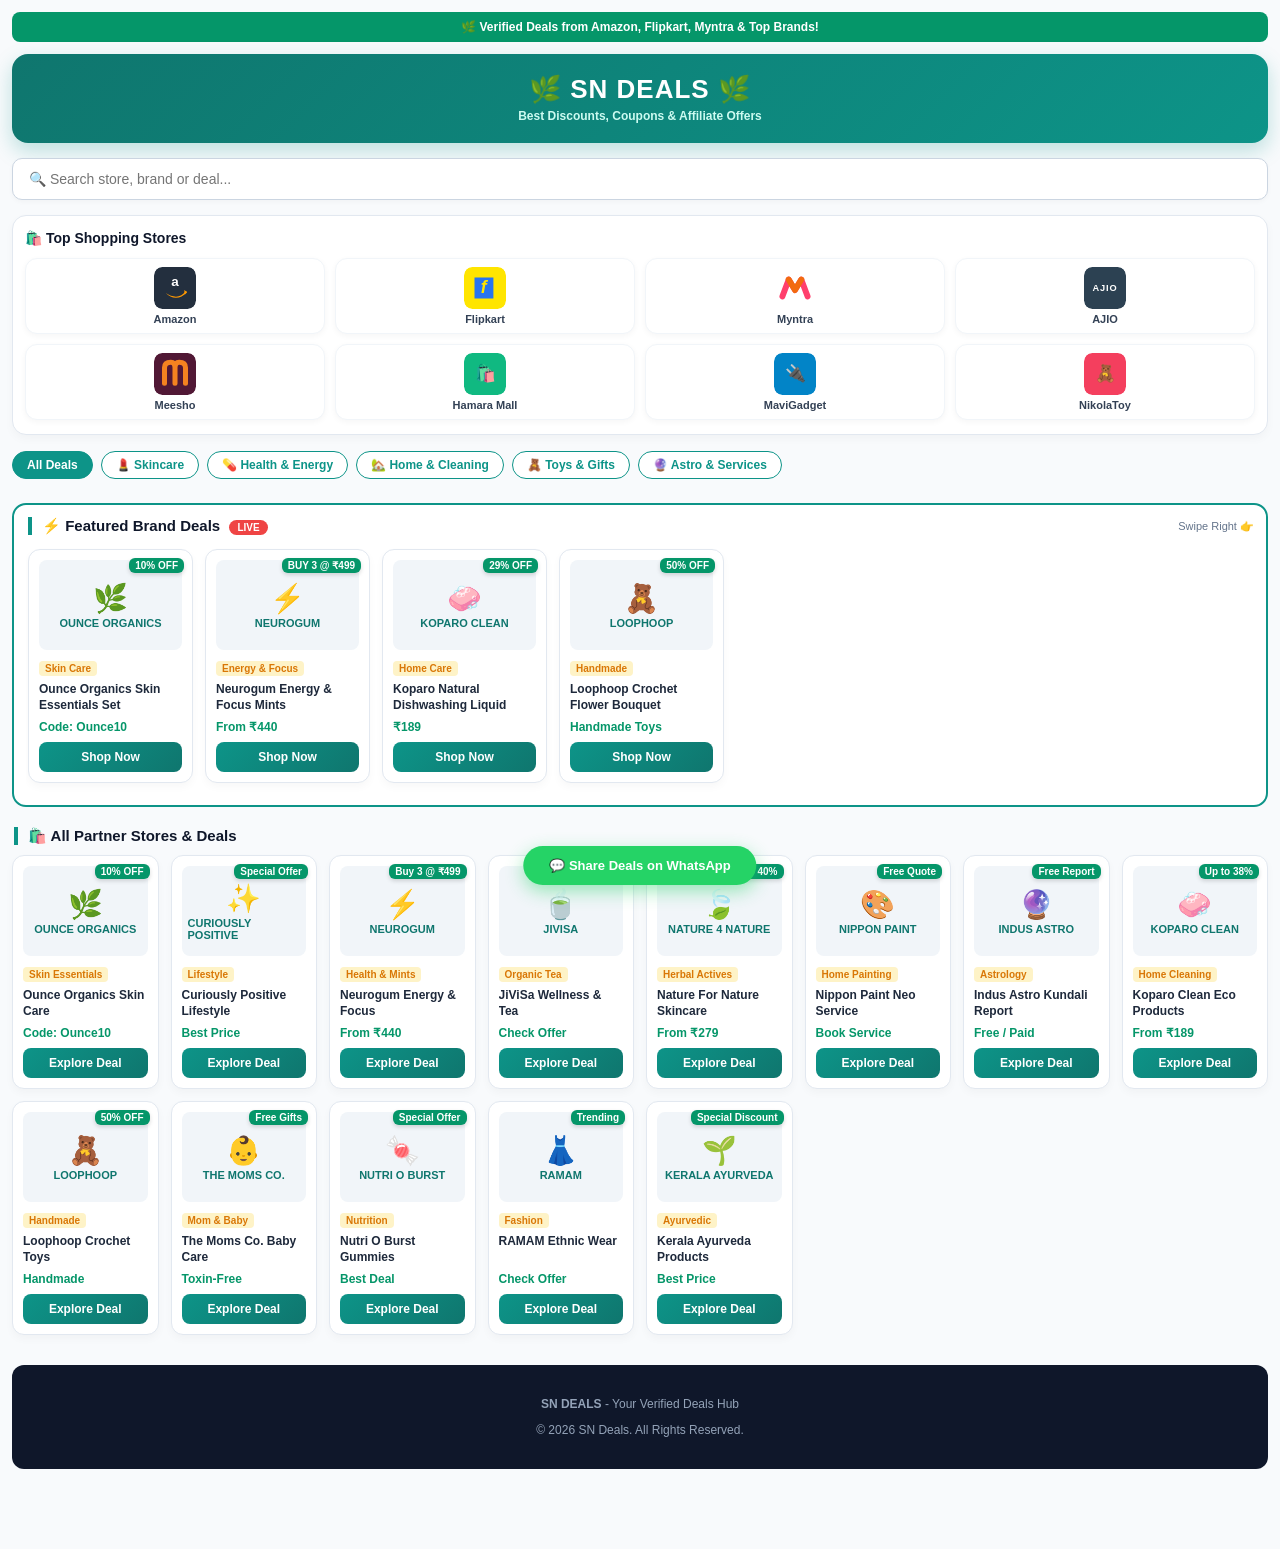
<file: index.html>
<!DOCTYPE html>
<html lang="en" class="notranslate" translate="no">
<head>
    <meta charset="UTF-8">
    <meta name="viewport" content="width=device-width, initial-scale=1.0">
    <meta name="google" content="notranslate">
    <meta name="referrer" content="no-referrer">
    
    <title>SN Deals - Top Deals & Offers</title>
    <meta name="description" content="Find the best deals on Amazon, Flipkart, Myntra, AJIO, Meesho, and organic lifestyle brands at SN Deals.">
    <meta name="robots" content="index, follow">

    <!-- Google Analytics -->
    <script async src="https://www.googletagmanager.com/gtag/js?id=G-CBL69N85XD"></script>
    <script>
      window.dataLayer = window.dataLayer || [];
      function gtag(){dataLayer.push(arguments);}
      gtag('js', new Date());
      gtag('config', 'G-CBL69N85XD');
    </script>

    <style>
        * { box-sizing: border-box; }
        body {
            font-family: -apple-system, BlinkMacSystemFont, 'Segoe UI', Roboto, Arial, sans-serif;
            margin: 0;
            padding: 12px;
            color: #1e293b;
            background-color: #f8fafc;
            overflow-x: hidden;
            padding-bottom: 80px;
        }

        /* TICKER */
        .ticker-wrap {
            background: #059669;
            color: white;
            padding: 8px;
            font-size: 12px;
            font-weight: 700;
            text-align: center;
            border-radius: 8px;
            margin-bottom: 12px;
        }

        /* HEADER */
        .brand-header {
            background: linear-gradient(135deg, #0f766e 0%, #0d9488 100%);
            border-radius: 16px;
            padding: 20px 15px;
            margin-bottom: 15px;
            box-shadow: 0 8px 20px rgba(13, 148, 136, 0.25);
            text-align: center;
        }
        .main-heading {
            color: #ffffff;
            font-size: 26px;
            font-weight: 900;
            letter-spacing: 1px;
            text-transform: uppercase;
            margin: 0 0 4px 0;
        }
        .sub-heading {
            color: #ccfbf1;
            font-size: 12px;
            font-weight: 600;
            margin: 0;
        }

        /* SEARCH BAR */
        .search-box { margin-bottom: 15px; }
        .search-input {
            width: 100%;
            padding: 12px 16px;
            border-radius: 10px;
            border: 1px solid #cbd5e1;
            font-size: 14px;
            outline: none;
            box-shadow: 0 2px 5px rgba(0,0,0,0.03);
        }

        /* TOP STORES GRID */
        .top-stores-section {
            background: #ffffff;
            border-radius: 14px;
            padding: 14px 12px;
            margin-bottom: 16px;
            border: 1px solid #e2e8f0;
            box-shadow: 0 4px 10px rgba(0,0,0,0.03);
        }
        .stores-title {
            font-size: 14px;
            font-weight: 800;
            color: #0f172a;
            margin-bottom: 12px;
        }
        .top-stores-grid {
            display: grid;
            grid-template-columns: repeat(4, 1fr);
            gap: 10px;
        }
        .store-chip {
            display: flex;
            flex-direction: column;
            align-items: center;
            justify-content: center;
            background: #ffffff;
            padding: 8px 4px;
            border-radius: 12px;
            text-decoration: none;
            color: #0f172a;
            border: 1px solid #f1f5f9;
            box-shadow: 0 2px 6px rgba(0,0,0,0.04);
            transition: all 0.2s ease;
        }
        .store-chip:hover {
            transform: translateY(-2px);
            border-color: #0d9488;
            box-shadow: 0 4px 12px rgba(13, 148, 136, 0.15);
        }
        
        /* LOGO SVG & IMAGE STYLING */
        .store-chip img, .store-chip svg {
            width: 42px;
            height: 42px;
            object-fit: contain;
            margin-bottom: 4px;
            border-radius: 8px;
        }
        .store-chip span {
            font-size: 11px;
            font-weight: 700;
            text-align: center;
            color: #334155;
        }

        /* CATEGORIES */
        .category-scroll {
            display: flex;
            gap: 8px;
            overflow-x: auto;
            padding-bottom: 8px;
            margin-bottom: 16px;
        }
        .category-scroll::-webkit-scrollbar { display: none; }
        .cat-btn {
            background: #ffffff;
            border: 1px solid #0d9488;
            color: #0d9488;
            padding: 6px 14px;
            border-radius: 20px;
            font-size: 12px;
            font-weight: 700;
            white-space: nowrap;
            cursor: pointer;
        }
        .cat-btn.active, .cat-btn:hover {
            background: #0d9488;
            color: #ffffff;
        }

        /* SECTIONS */
        .section-header {
            font-size: 15px;
            font-weight: 800;
            color: #0f172a;
            margin: 10px 0 10px 2px;
            display: flex;
            align-items: center;
            justify-content: space-between;
            border-left: 4px solid #0d9488;
            padding-left: 10px;
        }
        .swipe-hint { font-size: 11px; color: #64748b; font-weight: 500; }

        /* FEATURED SLIDER */
        .live-offers-bar {
            background: #ffffff;
            border: 2px solid #0d9488;
            border-radius: 14px;
            padding: 12px;
            margin-bottom: 20px;
        }
        .live-tag {
            background: #ef4444;
            color: #ffffff;
            padding: 2px 8px;
            font-size: 10px;
            font-weight: 800;
            border-radius: 20px;
            margin-left: 5px;
        }

        .slider-container {
            display: flex;
            gap: 12px;
            overflow-x: auto;
            scroll-snap-type: x mandatory;
            padding: 4px 2px 10px 2px;
        }
        .slider-container::-webkit-scrollbar { display: none; }

        /* DEALS GRID */
        .grid-container {
            display: grid;
            grid-template-columns: repeat(auto-fill, minmax(145px, 1fr));
            gap: 12px;
        }

        .card-link {
            text-decoration: none;
            color: inherit;
            display: block;
        }

        .card {
            background: #ffffff;
            border: 1px solid #e2e8f0;
            border-radius: 12px;
            padding: 10px;
            position: relative;
            display: flex;
            flex-direction: column;
            justify-content: space-between;
            box-shadow: 0 4px 8px rgba(0,0,0,0.03);
            height: 100%;
        }

        .slider-container .card {
            min-width: 155px;
            max-width: 165px;
            scroll-snap-align: start;
            flex-shrink: 0;
        }

        .img-box {
            width: 100%;
            height: 90px;
            display: flex;
            flex-direction: column;
            align-items: center;
            justify-content: center;
            background: #f1f5f9;
            border-radius: 8px;
            margin-bottom: 8px;
            padding: 6px;
        }
        .img-icon {
            font-size: 28px;
            margin-bottom: 2px;
        }
        .img-brand-name {
            font-size: 11px;
            font-weight: 800;
            color: #0f766e;
            text-transform: uppercase;
        }

        .badge {
            display: inline-block;
            background: #fef3c7;
            color: #d97706;
            font-size: 10px;
            font-weight: 700;
            padding: 2px 6px;
            border-radius: 4px;
            margin-bottom: 4px;
            width: fit-content;
        }
        .off-tag {
            position: absolute;
            top: 8px; right: 8px;
            background: #059669; color: #fff;
            padding: 2px 6px; border-radius: 6px;
            font-size: 10px; font-weight: 800;
            box-shadow: 0 2px 4px rgba(0,0,0,0.15);
            z-index: 2;
        }
        .title {
            font-size: 12px; font-weight: 700; color: #1e293b;
            line-height: 1.3; margin: 2px 0 6px;
            display: -webkit-box; -webkit-line-clamp: 2; -webkit-box-orient: vertical;
            overflow: hidden; height: 32px;
        }
        .price { font-size: 12px; margin-bottom: 8px; }
        .btn {
            display: block; text-align: center;
            background: linear-gradient(135deg, #0d9488 0%, #0f766e 100%);
            color: white; font-size: 12px;
            padding: 8px 0; border-radius: 8px; font-weight: 800;
        }

        /* FLOATING ACTION BUTTON */
        .floating-whatsapp {
            position: fixed;
            bottom: 15px; left: 50%;
            transform: translateX(-50%);
            background: #25d366; color: white;
            padding: 12px 26px; border-radius: 30px;
            font-weight: 800; font-size: 13px;
            text-decoration: none;
            box-shadow: 0 6px 18px rgba(37, 211, 102, 0.45);
            z-index: 999;
            white-space: nowrap;
        }

        .footer {
            margin-top: 30px; padding: 20px 10px;
            background: #0f172a; color: #94a3b8;
            text-align: center; border-radius: 12px; font-size: 12px;
        }
    </style>
</head>
<body class="notranslate" translate="no">

    <!-- TICKER -->
    <div class="ticker-wrap">🌿 Verified Deals from Amazon, Flipkart, Myntra & Top Brands!</div>

    <!-- HEADER -->
    <div class="brand-header">
        <h1 class="main-heading">🌿 SN DEALS 🌿</h1>
        <div class="sub-heading">Best Discounts, Coupons & Affiliate Offers</div>
    </div>

    <!-- SEARCH BAR -->
    <div class="search-box">
        <input type="text" id="searchInput" class="search-input" onkeyup="filterProducts()" placeholder="🔍 Search store, brand or deal...">
    </div>

    <!-- TOP SHOPPING STORES (100% RELIABLE INLINE SVG LOGOS) -->
    <div class="top-stores-section">
        <div class="stores-title">🛍️ Top Shopping Stores</div>
        <div class="top-stores-grid">
            
            <!-- AMAZON INLINE SVG -->
            <a href="https://amazon.in" target="_blank" rel="noopener" class="store-chip">
                <svg viewBox="0 0 100 100">
                    <rect width="100" height="100" rx="20" fill="#232f3e"/>
                    <path d="M28 62 C 45 74, 65 74, 75 58 C 76 56, 78 58, 77 60 C 65 77, 42 78, 28 62 Z" fill="#ff9900"/>
                    <path d="M72 55 L79 60 L73 66 Z" fill="#ff9900"/>
                    <text x="50" y="46" font-family="Arial, sans-serif" font-weight="900" font-size="32" fill="#ffffff" text-anchor="middle">a</text>
                </svg>
                <span>Amazon</span>
            </a>

            <!-- FLIPKART INLINE SVG -->
            <a href="https://flipkart.com" target="_blank" rel="noopener" class="store-chip">
                <svg viewBox="0 0 100 100">
                    <rect width="100" height="100" rx="20" fill="#ffe500"/>
                    <path d="M25 25 H70 V75 H25 Z" fill="#2874f0" rx="6"/>
                    <text x="47" y="62" font-family="Arial, sans-serif" font-weight="900" font-size="42" fill="#ffe500" text-anchor="middle" font-style="italic">f</text>
                </svg>
                <span>Flipkart</span>
            </a>

            <!-- MYNTRA INLINE SVG -->
            <a href="https://myntra.com" target="_blank" rel="noopener" class="store-chip">
                <svg viewBox="0 0 100 100">
                    <rect width="100" height="100" rx="20" fill="#ffffff"/>
                    <path d="M20 70 L35 30 L50 55 L65 30 L80 70" fill="none" stroke="#ff3f6c" stroke-width="14" stroke-linecap="round" stroke-linejoin="round"/>
                    <path d="M35 30 L50 55 L65 30" fill="none" stroke="#f26a10" stroke-width="14" stroke-linecap="round" stroke-linejoin="round"/>
                </svg>
                <span>Myntra</span>
            </a>

            <!-- AJIO INLINE SVG -->
            <a href="https://ajio.com" target="_blank" rel="noopener" class="store-chip">
                <svg viewBox="0 0 100 100">
                    <rect width="100" height="100" rx="20" fill="#2c4152"/>
                    <text x="50" y="58" font-family="Arial, sans-serif" font-weight="900" font-size="22" fill="#ffffff" text-anchor="middle" letter-spacing="2">AJIO</text>
                </svg>
                <span>AJIO</span>
            </a>

            <!-- MEESHO INLINE SVG -->
            <a href="https://meesho.com" target="_blank" rel="noopener" class="store-chip">
                <svg viewBox="0 0 100 100">
                    <rect width="100" height="100" rx="20" fill="#511835"/>
                    <path d="M25 72 V35 Q25 22 40 22 Q50 22 50 35 V72 M50 35 Q50 22 60 22 Q75 22 75 35 V72" fill="none" stroke="#f48220" stroke-width="12" stroke-linecap="round" stroke-linejoin="round"/>
                </svg>
                <span>Meesho</span>
            </a>

            <!-- HAMARA MALL -->
            <a href="#" class="store-chip">
                <svg viewBox="0 0 100 100">
                    <rect width="100" height="100" rx="20" fill="#10b981"/>
                    <text x="50" y="62" font-size="40" text-anchor="middle">🛍️</text>
                </svg>
                <span>Hamara Mall</span>
            </a>

            <!-- MAVIGADGET -->
            <a href="#" class="store-chip">
                <svg viewBox="0 0 100 100">
                    <rect width="100" height="100" rx="20" fill="#0284c7"/>
                    <text x="50" y="62" font-size="40" text-anchor="middle">🔌</text>
                </svg>
                <span>MaviGadget</span>
            </a>

            <!-- NIKOLATOY -->
            <a href="#" class="store-chip">
                <svg viewBox="0 0 100 100">
                    <rect width="100" height="100" rx="20" fill="#f43f5e"/>
                    <text x="50" y="62" font-size="40" text-anchor="middle">🧸</text>
                </svg>
                <span>NikolaToy</span>
            </a>

        </div>
    </div>

    <!-- CATEGORY FILTER BUTTONS -->
    <div class="category-scroll">
        <button class="cat-btn active" onclick="filterCategory('All')">All Deals</button>
        <button class="cat-btn" onclick="filterCategory('Beauty')">💄 Skincare</button>
        <button class="cat-btn" onclick="filterCategory('Health')">💊 Health & Energy</button>
        <button class="cat-btn" onclick="filterCategory('Home')">🏡 Home & Cleaning</button>
        <button class="cat-btn" onclick="filterCategory('Lifestyle')">🧸 Toys & Gifts</button>
        <button class="cat-btn" onclick="filterCategory('Services')">🔮 Astro & Services</button>
    </div>

    <!-- FEATURED LIVE DEALS SECTION -->
    <div class="live-offers-bar">
        <div class="section-header" style="margin-top:0;">
            <span>⚡ Featured Brand Deals <span class="live-tag">LIVE</span></span>
            <span class="swipe-hint">Swipe Right 👉</span>
        </div>
        <div class="slider-container">
            <a href="https://bitli.in/8d4Y7FC" target="_blank" rel="noopener" class="card-link">
                <div class="card">
                    <span class="off-tag">10% OFF</span>
                    <div>
                        <div class="img-box">
                            <span class="img-icon">🌿</span>
                            <span class="img-brand-name">Ounce Organics</span>
                        </div>
                        <span class="badge">Skin Care</span>
                        <div class="title">Ounce Organics Skin Essentials Set</div>
                        <div class="price"><strong style="color: #059669;">Code: Ounce10</strong></div>
                    </div>
                    <div class="btn">Shop Now</div>
                </div>
            </a>
            <a href="https://bitli.in/wJAlFrg" target="_blank" rel="noopener" class="card-link">
                <div class="card">
                    <span class="off-tag">BUY 3 @ ₹499</span>
                    <div>
                        <div class="img-box">
                            <span class="img-icon">⚡</span>
                            <span class="img-brand-name">Neurogum</span>
                        </div>
                        <span class="badge">Energy & Focus</span>
                        <div class="title">Neurogum Energy & Focus Mints</div>
                        <div class="price"><strong style="color: #059669;">From ₹440</strong></div>
                    </div>
                    <div class="btn">Shop Now</div>
                </div>
            </a>
            <a href="https://bitli.in/ldwb2h8" target="_blank" rel="noopener" class="card-link">
                <div class="card">
                    <span class="off-tag">29% OFF</span>
                    <div>
                        <div class="img-box">
                            <span class="img-icon">🧼</span>
                            <span class="img-brand-name">Koparo Clean</span>
                        </div>
                        <span class="badge">Home Care</span>
                        <div class="title">Koparo Natural Dishwashing Liquid</div>
                        <div class="price"><strong style="color: #059669;">₹189</strong></div>
                    </div>
                    <div class="btn">Shop Now</div>
                </div>
            </a>
            <a href="https://bitli.in/LRvzvns" target="_blank" rel="noopener" class="card-link">
                <div class="card">
                    <span class="off-tag">50% OFF</span>
                    <div>
                        <div class="img-box">
                            <span class="img-icon">🧸</span>
                            <span class="img-brand-name">Loophoop</span>
                        </div>
                        <span class="badge">Handmade</span>
                        <div class="title">Loophoop Crochet Flower Bouquet</div>
                        <div class="price"><strong style="color: #059669;">Handmade Toys</strong></div>
                    </div>
                    <div class="btn">Shop Now</div>
                </div>
            </a>
        </div>
    </div>

    <!-- ALL PARTNER STORES GRID -->
    <div class="section-header">
        <span>🛍️ All Partner Stores & Deals</span>
    </div>
    <div class="grid-container" id="allDealsContainer">
        <!-- Rendered via JavaScript -->
    </div>

    <!-- WHATSAPP SHARE BUTTON -->
    <a href="https://api.whatsapp.com/send?text=Check%20out%20the%20best%20deals%20from%20Amazon,%20Flipkart%20and%20Organic%20Brands:%20https://sndeals.github.io" target="_blank" rel="noopener" class="floating-whatsapp">
        💬 Share Deals on WhatsApp
    </a>

    <!-- FOOTER -->
    <div class="footer">
        <p><strong>SN DEALS</strong> - Your Verified Deals Hub</p>
        <p>© 2026 SN Deals. All Rights Reserved.</p>
    </div>

    <script>
        const dealsData = [
            { link: "https://bitli.in/8d4Y7FC", title: "Ounce Organics Skin Care", icon: "🌿", brand: "Ounce Organics", badge: "Skin Essentials", off: "10% OFF", price: "Code: Ounce10", category: "Beauty" },
            { link: "https://bitli.in/3y4uYu8", title: "Curiously Positive Lifestyle", icon: "✨", brand: "Curiously Positive", badge: "Lifestyle", off: "Special Offer", price: "Best Price", category: "Lifestyle" },
            { link: "https://bitli.in/wJAlFrg", title: "Neurogum Energy & Focus", icon: "⚡", brand: "Neurogum", badge: "Health & Mints", off: "Buy 3 @ ₹499", price: "From ₹440", category: "Health" },
            { link: "https://bitli.in/20zQL2m", title: "JiViSa Wellness & Tea", icon: "🍵", brand: "JiViSa", badge: "Organic Tea", off: "Exclusive", price: "Check Offer", category: "Health" },
            { link: "https://bitli.in/X419Hkm", title: "Nature For Nature Skincare", icon: "🍃", brand: "Nature 4 Nature", badge: "Herbal Actives", off: "Up to 40%", price: "From ₹279", category: "Beauty" },
            { link: "https://bitli.in/JECXhdr", title: "Nippon Paint Neo Service", icon: "🎨", brand: "Nippon Paint", badge: "Home Painting", off: "Free Quote", price: "Book Service", category: "Home" },
            { link: "https://bitli.in/CZ7H75s", title: "Indus Astro Kundali Report", icon: "🔮", brand: "Indus Astro", badge: "Astrology", off: "Free Report", price: "Free / Paid", category: "Services" },
            { link: "https://bitli.in/ldwb2h8", title: "Koparo Clean Eco Products", icon: "🧼", brand: "Koparo Clean", badge: "Home Cleaning", off: "Up to 38%", price: "From ₹189", category: "Home" },
            { link: "https://bitli.in/LRvzvns", title: "Loophoop Crochet Toys", icon: "🧸", brand: "Loophoop", badge: "Handmade", off: "50% OFF", price: "Handmade", category: "Lifestyle" },
            { link: "https://bitli.in/7XzKZDV", title: "The Moms Co. Baby Care", icon: "👶", brand: "The Moms Co.", badge: "Mom & Baby", off: "Free Gifts", price: "Toxin-Free", category: "Beauty" },
            { link: "https://bitli.in/L3udAvy", title: "Nutri O Burst Gummies", icon: "🍬", brand: "Nutri O Burst", badge: "Nutrition", off: "Special Offer", price: "Best Deal", category: "Health" },
            { link: "https://bitli.in/EBqetp7", title: "RAMAM Ethnic Wear", icon: "👗", brand: "RAMAM", badge: "Fashion", off: "Trending", price: "Check Offer", category: "Lifestyle" },
            { link: "https://bitli.in/VNMj4Yi", title: "Kerala Ayurveda Products", icon: "🌱", brand: "Kerala Ayurveda", badge: "Ayurvedic", off: "Special Discount", price: "Best Price", category: "Health" }
        ];

        const container = document.getElementById('allDealsContainer');

        function renderDeals(data) {
            let htmlContent = "";
            data.forEach(deal => {
                htmlContent += `
                    <a href="${deal.link}" target="_blank" rel="noopener" class="card-link product-card" data-category="${deal.category}">
                        <div class="card">
                            <span class="off-tag">${deal.off}</span>
                            <div>
                                <div class="img-box">
                                    <span class="img-icon">${deal.icon}</span>
                                    <span class="img-brand-name">${deal.brand}</span>
                                </div>
                                <span class="badge">${deal.badge}</span>
                                <div class="title">${deal.title}</div>
                                <div class="price"><strong style="color: #059669;">${deal.price}</strong></div>
                            </div>
                            <div class="btn">Explore Deal</div>
                        </div>
                    </a>
                `;
            });
            container.innerHTML = htmlContent;
        }

        renderDeals(dealsData);

        function filterProducts() {
            let input = document.getElementById('searchInput').value.toLowerCase();
            let cards = document.getElementsByClassName('product-card');
            
            for (let i = 0; i < cards.length; i++) {
                let text = cards[i].innerText.toLowerCase();
                if (text.includes(input)) {
                    cards[i].style.display = "";
                } else {
                    cards[i].style.display = "none";
                }
            }
        }

        function filterCategory(catName) {
            let buttons = document.getElementsByClassName('cat-btn');
            for(let btn of buttons) { btn.classList.remove('active'); }
            event.target.classList.add('active');

            let cards = document.getElementsByClassName('product-card');
            for (let i = 0; i < cards.length; i++) {
                if (catName === 'All' || cards[i].getAttribute('data-category') === catName) {
                    cards[i].style.display = "";
                } else {
                    cards[i].style.display = "none";
                }
            }
        }
    </script>
</body>
</html>
</file>
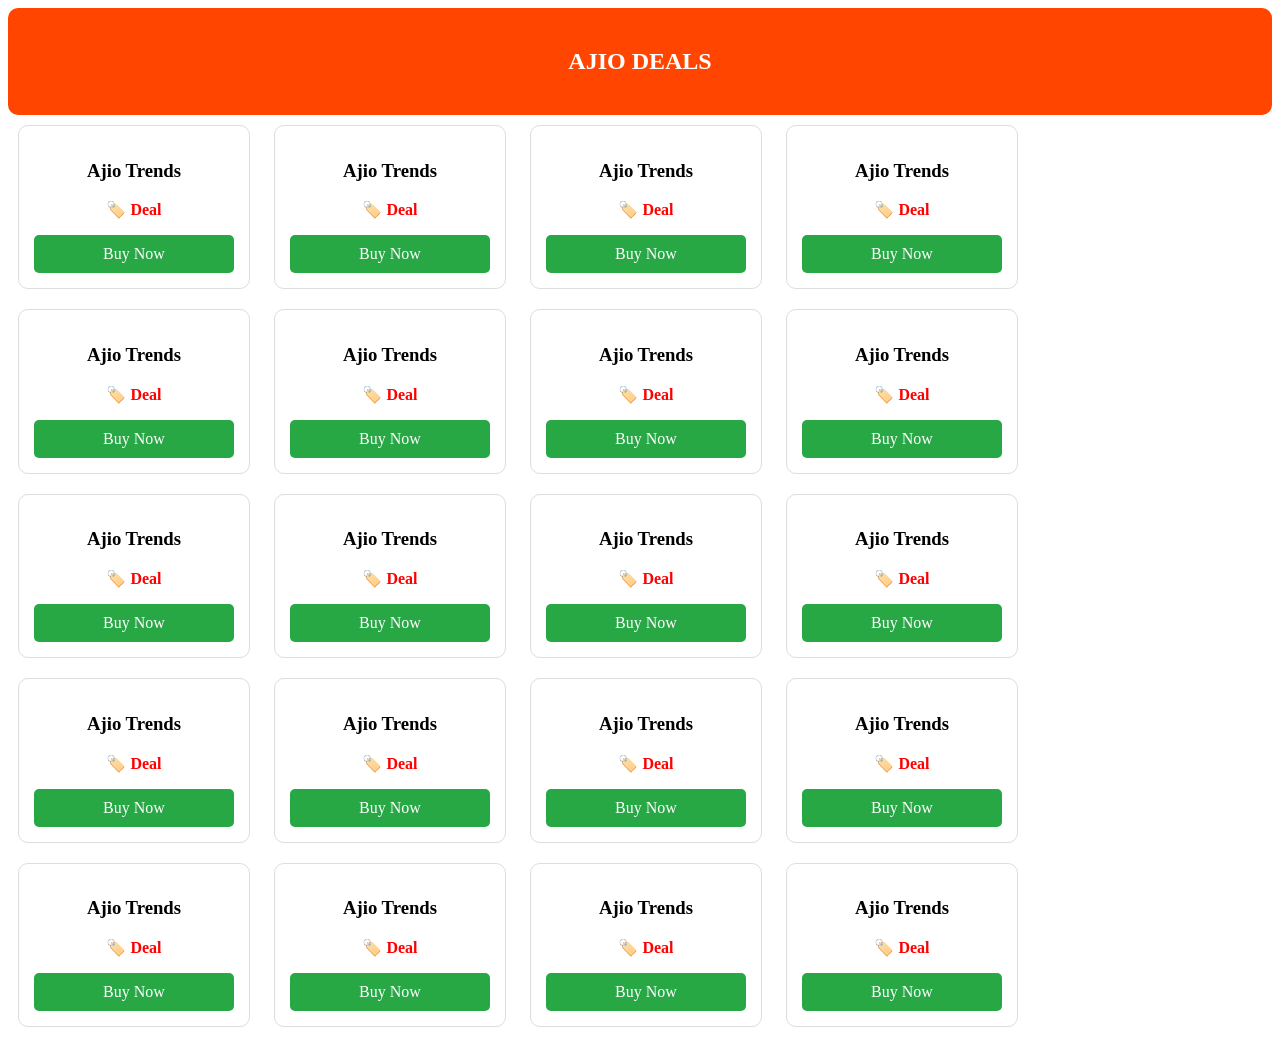
<file: ajio.html>
<!DOCTYPE html>
<html>
<head>
    <title>Deals Page</title>
    <style>
        .banner { background: #ff4500; color: white; padding: 20px; text-align: center; border-radius: 10px; }
        .product-card { border: 1px solid #ddd; padding: 15px; margin: 10px; border-radius: 10px; text-align: center; display: inline-block; width: 200px; }
        .btn { display: block; background: #28a745; color: white; padding: 10px; text-decoration: none; border-radius: 5px; margin-top: 10px; }
    </style>
</head>
<body>
    <div class="banner"><h2 id="page-title">Loading...</h2></div>
    <div id="product-container"></div>

    <script>
        // बस यहाँ अपनी कैटेगरी का नाम बदलें (जैसे: 'amazon', 'flipkart', 'myntra', 'hamaramall')
        const myCategory = 'ajio'; 
        document.getElementById('page-title').innerText = myCategory.toUpperCase() + " DEALS";

        fetch('products.json')
        .then(r => r.json())
        .then(data => {
            const container = document.getElementById('product-container');
            // यह कोड अपने आप फिल्टर कर लेगा
            data.filter(p => p.category.toLowerCase() === myCategory.toLowerCase()).forEach(p => {
                container.innerHTML += `
                    <div class="product-card">
                        <h3>${p.name}</h3>
                        <p style="color:red; font-weight:bold;">${p.price}</p>
                        <a href="${p.link}" target="_blank" class="btn">Buy Now</a>
                    </div>`;
            });
        });
    </script>
</body>
</html>
</file>
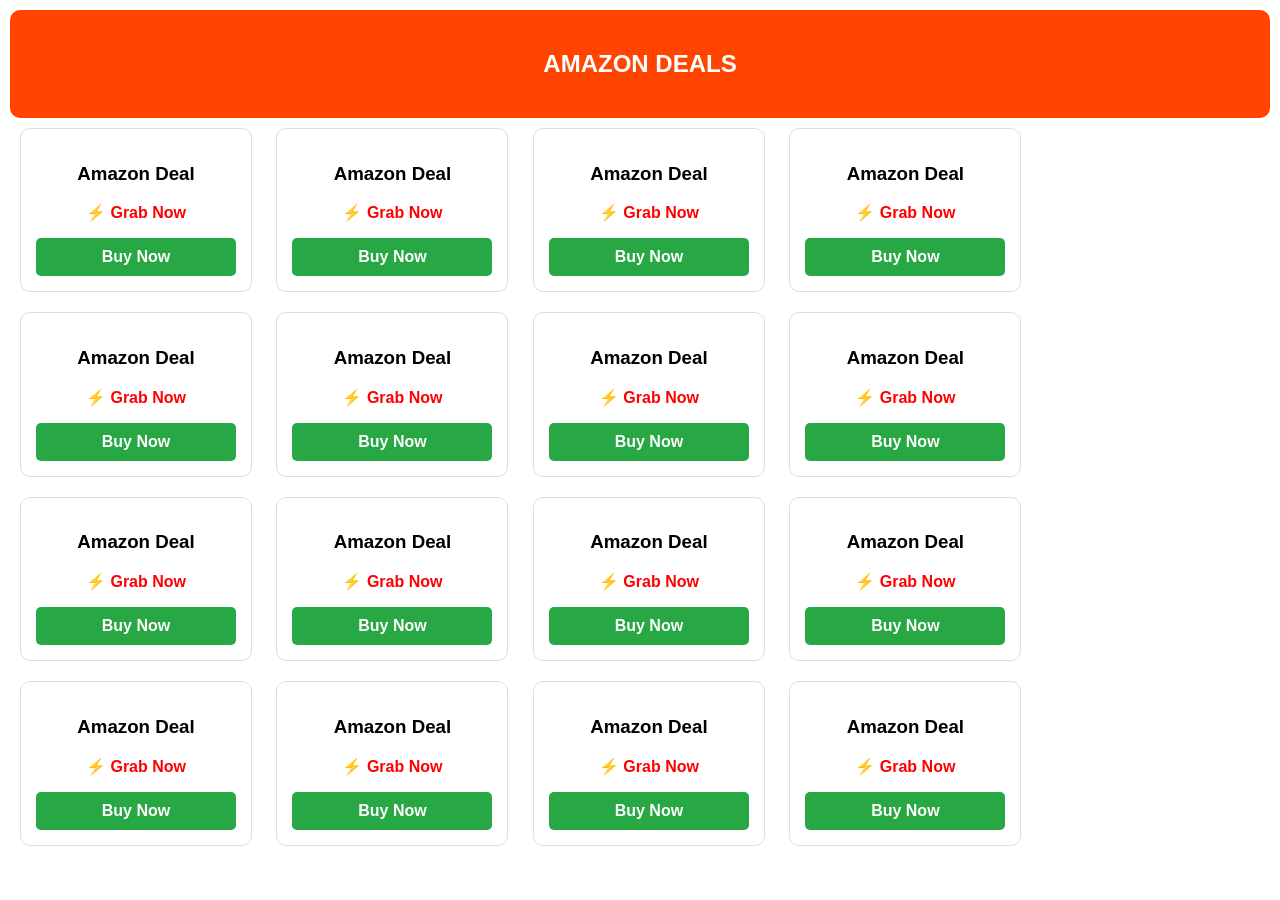
<file: amazon.html>
<!DOCTYPE html>
<html>
<head>
    <meta charset="UTF-8">
    <meta name="viewport" content="width=device-width, initial-scale=1.0">
    <title>Deals Page</title>
    <style>
        body { font-family: sans-serif; margin: 0; padding: 10px; }
        .banner { background: #ff4500; color: white; padding: 20px; text-align: center; border-radius: 10px; }
        .product-card { border: 1px solid #ddd; padding: 15px; margin: 10px; border-radius: 10px; text-align: center; display: inline-block; width: 200px; vertical-align: top; }
        .btn { display: block; background: #28a745; color: white; padding: 10px; text-decoration: none; border-radius: 5px; margin-top: 10px; font-weight: bold; }
    </style>
</head>
<body>
    <div class="banner"><h2 id="page-title">Loading...</h2></div>
    <div id="product-container"></div>

    <script>
        // बस यहाँ अपनी कैटेगरी का नाम बदलें (जैसे: 'amazon', 'flipkart', 'myntra', 'ajio', 'bitli', 'nikolatoy', 'hamaramall', 'mavigadget')
        const myCategory = 'amazon'; 
        document.getElementById('page-title').innerText = myCategory.toUpperCase() + " DEALS";

        fetch('./products.json')
        .then(r => r.json())
        .then(data => {
            const container = document.getElementById('product-container');
            const filteredData = data.filter(p => p.category.toLowerCase() === myCategory.toLowerCase());
            
            if (filteredData.length === 0) {
                container.innerHTML = "<p style='text-align:center;'>कोई डील्स उपलब्ध नहीं हैं।</p>";
            } else {
                container.innerHTML = ""; // Loading हटा दें
                filteredData.forEach(p => {
                    container.innerHTML += `
                        <div class="product-card">
                            <h3>${p.name}</h3>
                            <p style="color:red; font-weight:bold;">${p.price}</p>
                            <a href="${p.link}" target="_blank" class="btn">Buy Now</a>
                        </div>`;
                });
            }
        })
        .catch(err => {
            document.getElementById('page-title').innerText = "Error Loading Deals!";
            console.error(err);
        });
    </script>
</body>
</html>
</file>
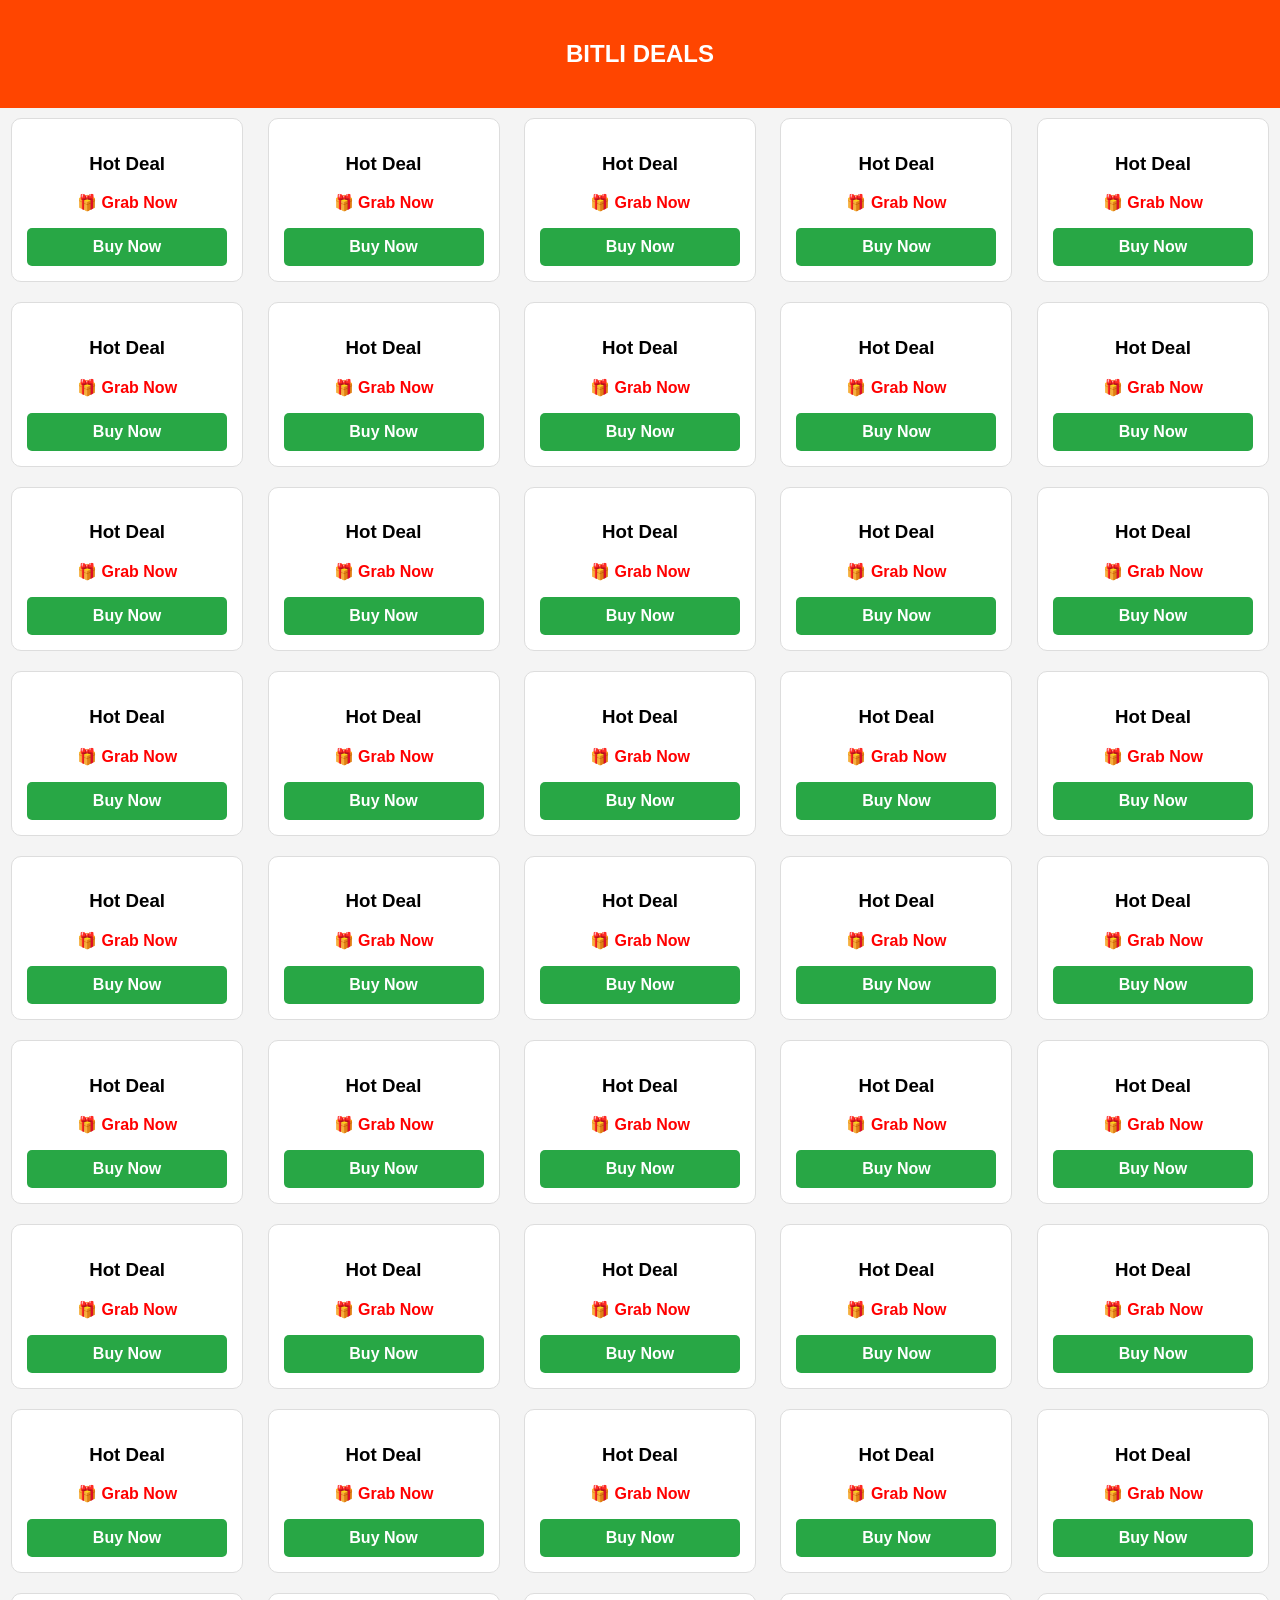
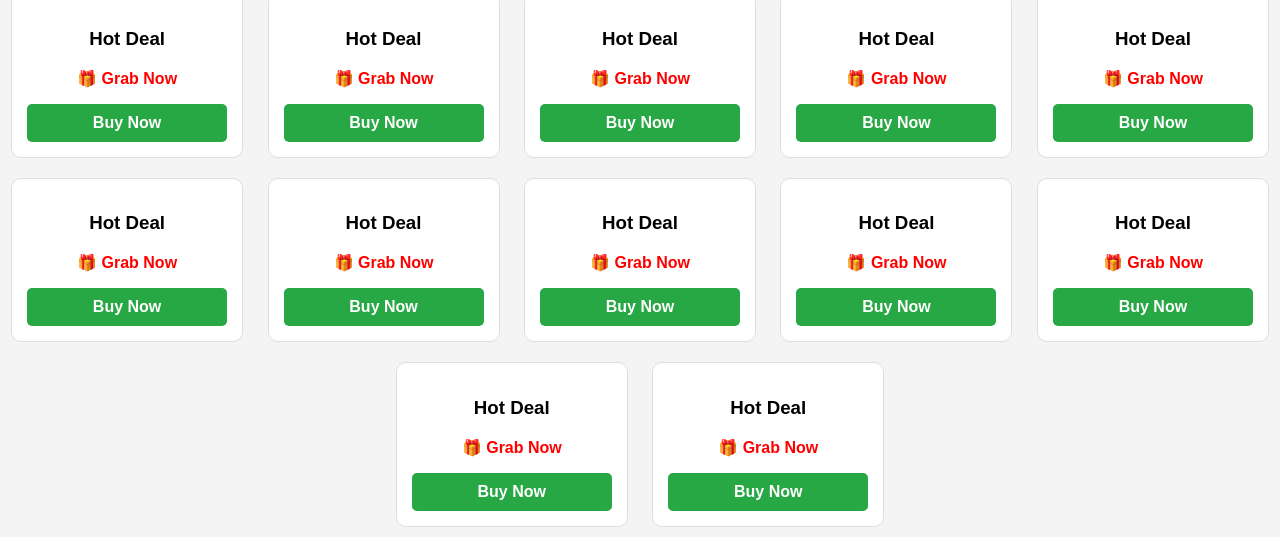
<file: bitli.html>
<!DOCTYPE html>
<html lang="hi">
<head>
    <meta charset="UTF-8">
    <meta name="viewport" content="width=device-width, initial-scale=1.0">
    <title>Deals Page</title>
    <style>
        body { font-family: sans-serif; margin: 0; padding: 0; background-color: #f4f4f4; }
        .banner { background: #ff4500; color: white; padding: 20px; text-align: center; }
        .product-card { background: white; border: 1px solid #ddd; padding: 15px; margin: 10px; border-radius: 10px; text-align: center; display: inline-block; width: 200px; vertical-align: top; }
        .btn { display: block; background: #28a745; color: white; padding: 10px; text-decoration: none; border-radius: 5px; margin-top: 10px; font-weight: bold; }
    </style>
</head>
<body>
    <div class="banner"><h2 id="page-title">Loading...</h2></div>
    <div id="product-container" style="text-align: center;"></div>

    <script>
        // यह कोड फाइल का नाम (जैसे amazon.html) खुद पढ़ लेगा और 'amazon' कैटेगरी लोड करेगा
        const path = window.location.pathname;
        const pageName = path.split("/").pop().replace(".html", "").toLowerCase();
        
        // अगर फाइल का नाम index.html है तो कैटेगरी 'amazon' सेट कर दें, वरना फाइल का नाम लें
        const myCategory = (pageName === "" || pageName === "index") ? "amazon" : pageName;

        document.getElementById('page-title').innerText = myCategory.toUpperCase() + " DEALS";

        fetch('products.json')
        .then(response => response.json())
        .then(data => {
            const container = document.getElementById('product-container');
            container.innerHTML = ""; 
            
            const filtered = data.filter(p => p.category.toLowerCase() === myCategory);
            
            if (filtered.length > 0) {
                filtered.forEach(p => {
                    container.innerHTML += `
                        <div class="product-card">
                            <h3>${p.name}</h3>
                            <p style="color:red; font-weight:bold;">${p.price}</p>
                            <a href="${p.link}" target="_blank" class="btn">Buy Now</a>
                        </div>`;
                });
            } else {
                container.innerHTML = "<p>इस कैटेगरी में अभी कोई डील्स नहीं हैं।</p>";
            }
        })
        .catch(err => {
            document.getElementById('page-title').innerText = "Error Loading!";
        });
    </script>
</body>
</html>
</file>
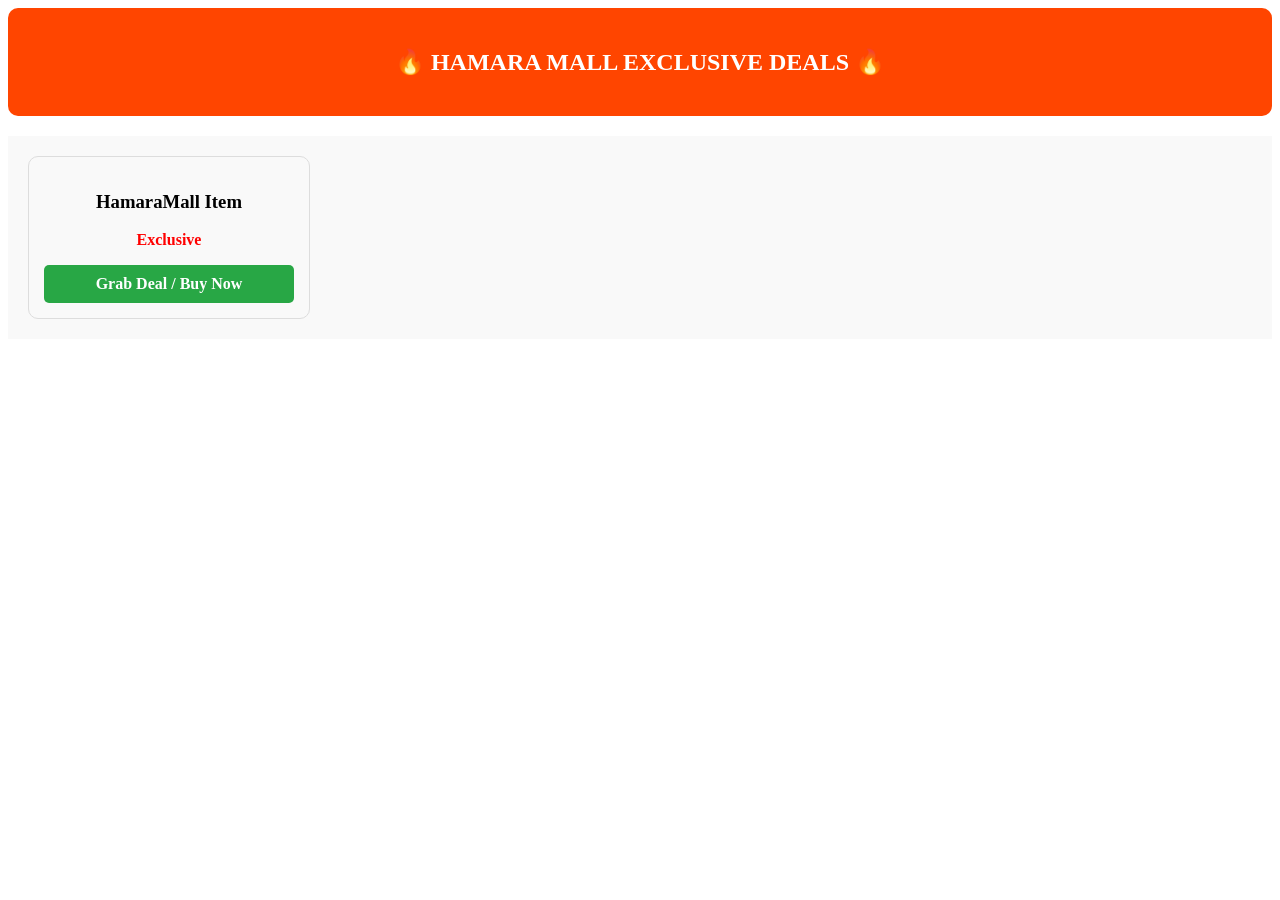
<file: hamaramall.html>
<!DOCTYPE html>
<html lang="hi">
<head>
    <meta charset="UTF-8">
    <title>Hamara Mall Deals</title>
    <style>
        .banner { background: #ff4500; color: white; padding: 20px; text-align: center; border-radius: 10px; margin-bottom: 20px; }
        .product-card { border: 1px solid #ddd; padding: 15px; margin: 10px; border-radius: 10px; text-align: center; display: inline-block; width: 250px; vertical-align: top; }
        .btn { display: block; background: #28a745; color: white; padding: 10px; text-decoration: none; border-radius: 5px; margin-top: 10px; font-weight: bold; }
        .slider-box { overflow-x: auto; white-space: nowrap; padding: 10px; background: #f9f9f9; }
    </style>
</head>
<body>
    <div class="banner"><h2>🔥 HAMARA MALL EXCLUSIVE DEALS 🔥</h2></div>
    <div class="slider-box" id="product-container"></div>

    <script>
        // यहाँ कैटेगरी का नाम 'hamaramall' होना चाहिए
        const myCategory = 'hamaramall'; 

        fetch('products.json')
        .then(r => r.json())
        .then(data => {
            const container = document.getElementById('product-container');
            const items = data.filter(p => p.category === myCategory);
            
            if (items.length === 0) {
                container.innerHTML = "<p style='text-align:center;'>कोई डील उपलब्ध नहीं है।</p>";
            } else {
                items.forEach(p => {
                    container.innerHTML += `
                        <div class="product-card">
                            <h3>${p.name}</h3>
                            <p style="color:red; font-weight:bold;">${p.price}</p>
                            <a href="${p.link}" target="_blank" class="btn">Grab Deal / Buy Now</a>
                        </div>`;
                });
            }
        })
        .catch(err => console.error("Error loading products:", err));
    </script>
</body>
</html>
</file>
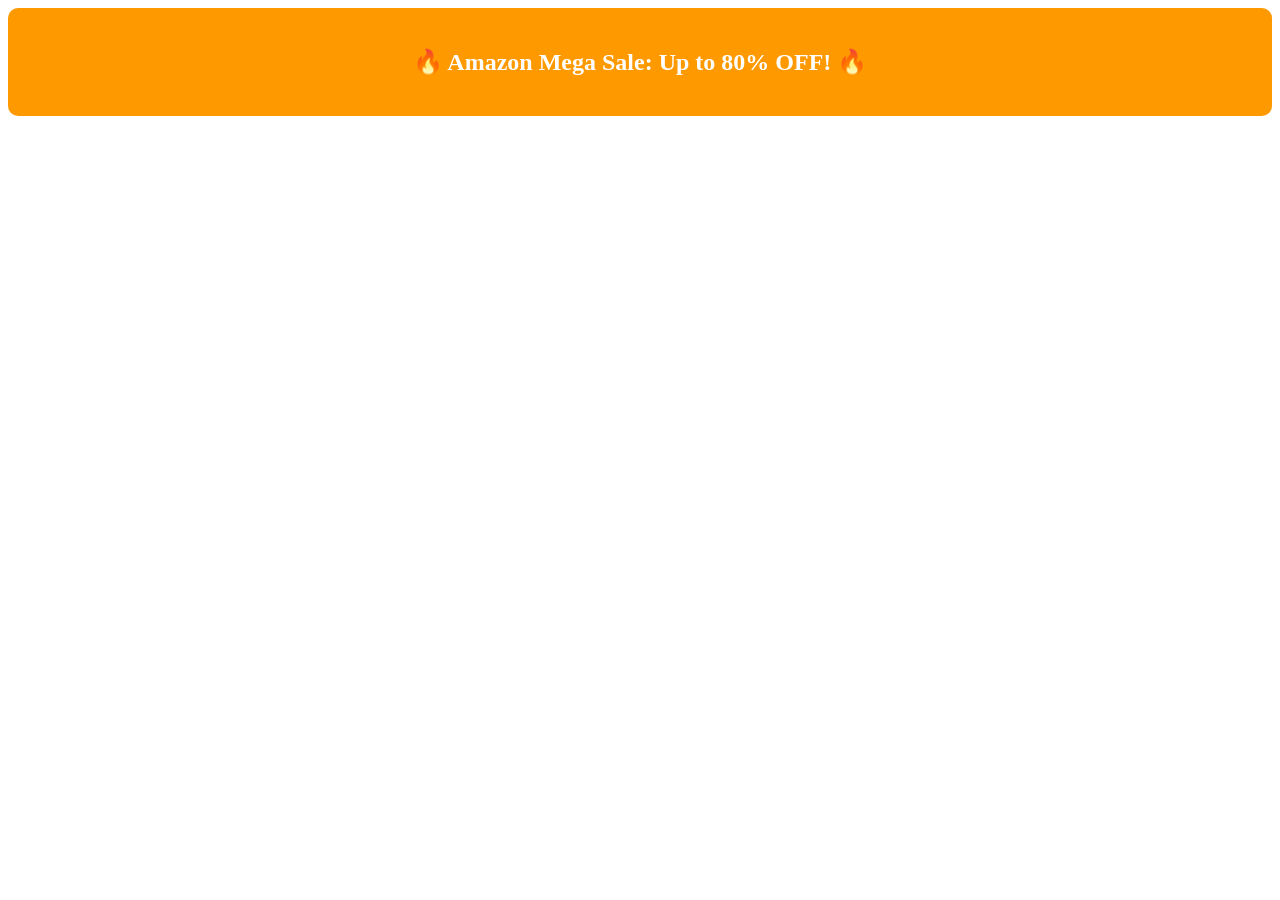
<file: mantra.html>
<!DOCTYPE html>
<html lang="hi"><head><meta charset="UTF-8"><title>Amazon Deals</title><style>.banner{background:#ff9900;color:white;padding:20px;text-align:center;border-radius:10px;margin-bottom:20px}.card{border:1px solid #ddd;padding:15px;margin:10px;border-radius:10px;text-align:center}.btn{display:block;background:#28a745;color:white;padding:10px;text-decoration:none;border-radius:5px;margin-top:10px}.price{color:red;font-weight:bold}</style></head><body>
<div class="banner"><h2>🔥 Amazon Mega Sale: Up to 80% OFF! 🔥</h2></div>
<div id="product-container"></div>
<script>
const myCategory = 'mantra;
fetch('products.json').then(r=>r.json()).then(data=>{
const container = document.getElementById('product-container');
data.filter(p=>p.category === myCategory).forEach(p=>{
container.innerHTML += `<div class="card"><h3>${p.name}</h3><p class="price">${p.price}</p><a href="${p.link}" target="_blank" class="btn">Grab Deal</a></div>`;
});});
</script></body></html>
</file>
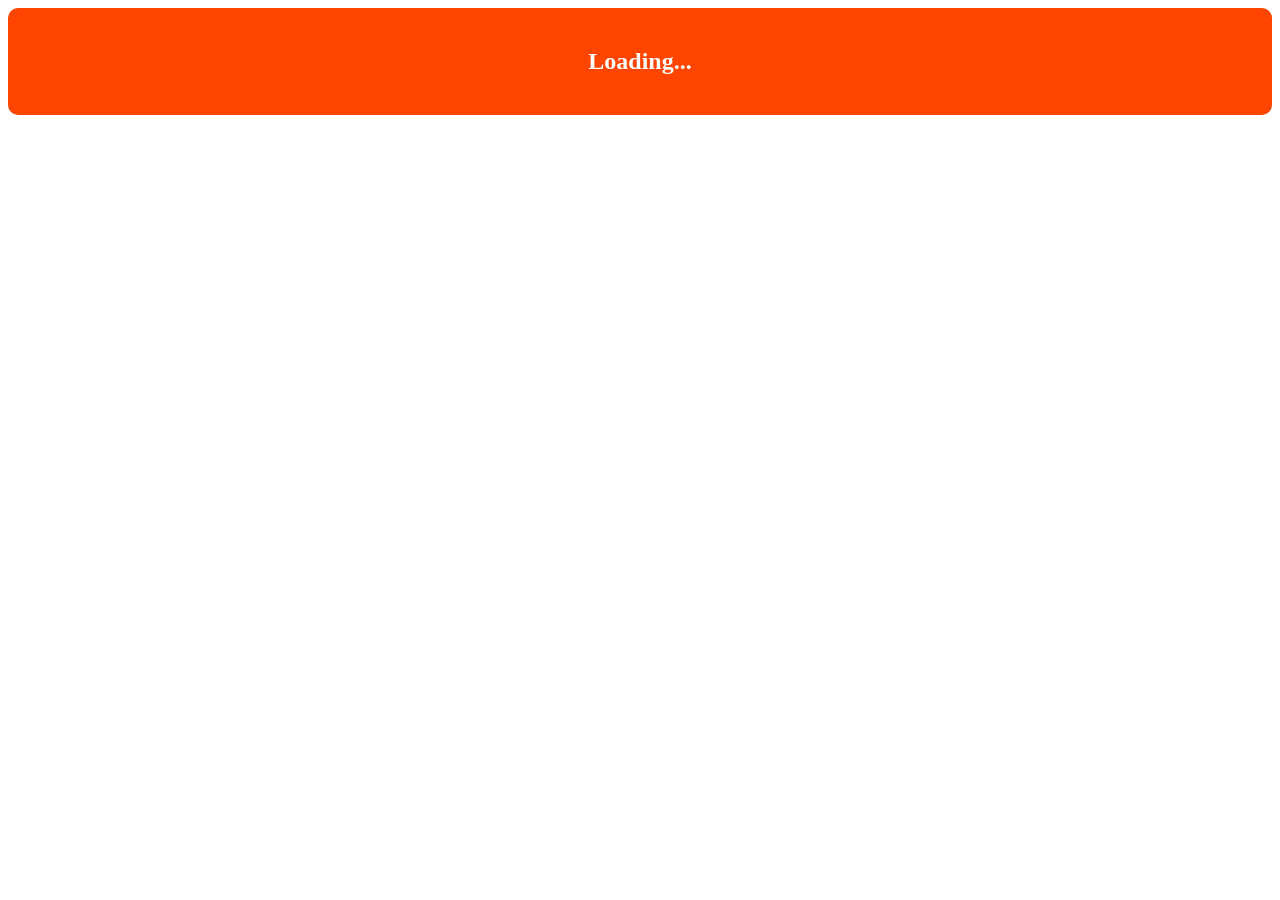
<file: mavigadget.html>
<!DOCTYPE html>
<html>
<head>
    <title>Deals Page</title>
    <style>
        .banner { background: #ff4500; color: white; padding: 20px; text-align: center; border-radius: 10px; }
        .product-card { border: 1px solid #ddd; padding: 15px; margin: 10px; border-radius: 10px; text-align: center; display: inline-block; width: 200px; }
        .btn { display: block; background: #28a745; color: white; padding: 10px; text-decoration: none; border-radius: 5px; margin-top: 10px; }
    </style>
</head>
<body>
    <div class="banner"><h2 id="page-title">Loading...</h2></div>
    <div id="product-container"></div>

    <script>
        // बस यहाँ अपनी कैटेगरी का नाम बदलें (जैसे: 'amazon', 'flipkart', 'myntra', 'hamaramall')
        const myCategory = 'mavigadget; 
        document.getElementById('page-title').innerText = myCategory.toUpperCase() + " DEALS";

        fetch('products.json')
        .then(r => r.json())
        .then(data => {
            const container = document.getElementById('product-container');
            // यह कोड अपने आप फिल्टर कर लेगा
            data.filter(p => p.category.toLowerCase() === myCategory.toLowerCase()).forEach(p => {
                container.innerHTML += `
                    <div class="product-card">
                        <h3>${p.name}</h3>
                        <p style="color:red; font-weight:bold;">${p.price}</p>
                        <a href="${p.link}" target="_blank" class="btn">Buy Now</a>
                    </div>`;
            });
        });
    </script>
</body>
</html>
</file>
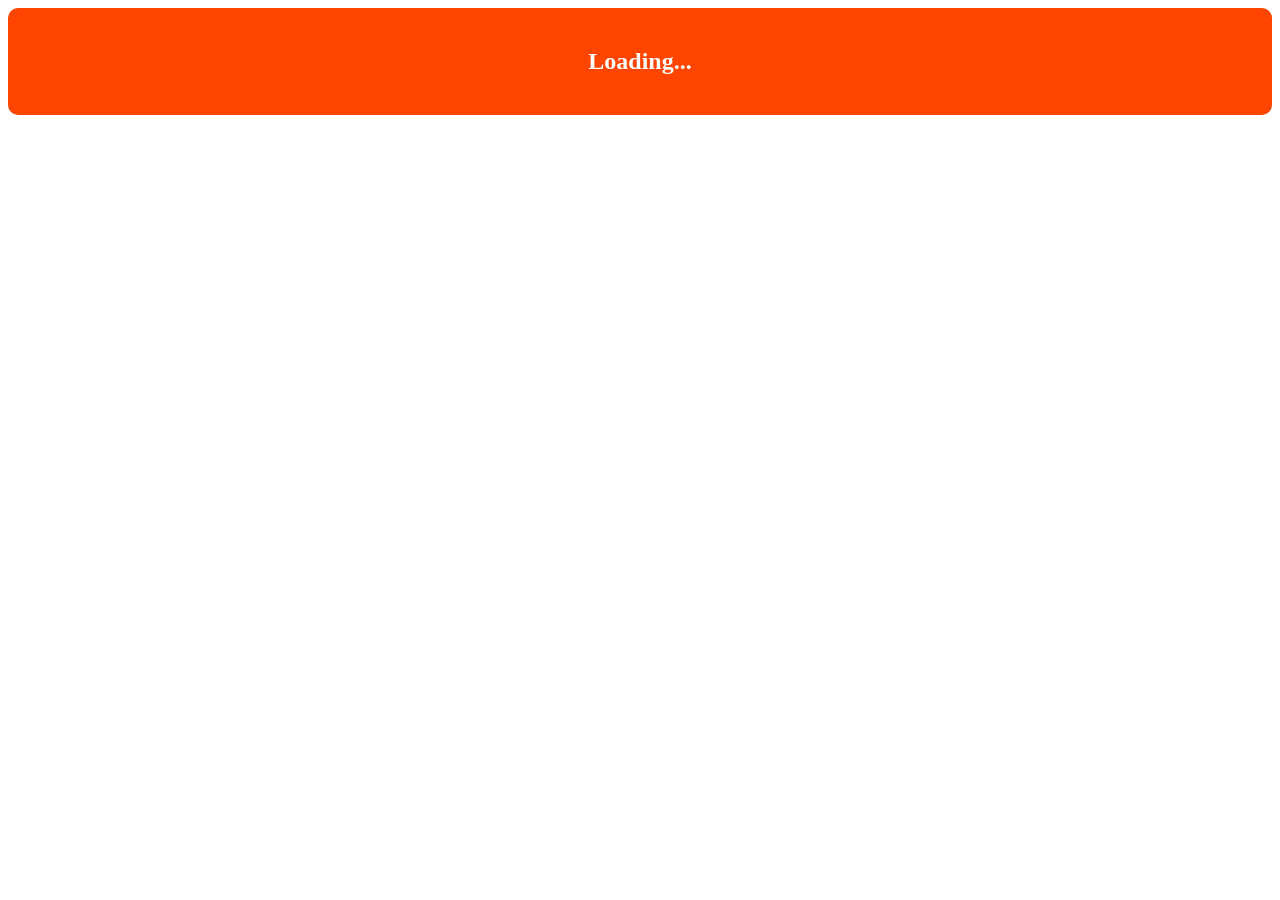
<file: myntra.html>
<!DOCTYPE html>
<html>
<head>
    <title>Deals Page</title>
    <style>
        .banner { background: #ff4500; color: white; padding: 20px; text-align: center; border-radius: 10px; }
        .product-card { border: 1px solid #ddd; padding: 15px; margin: 10px; border-radius: 10px; text-align: center; display: inline-block; width: 200px; }
        .btn { display: block; background: #28a745; color: white; padding: 10px; text-decoration: none; border-radius: 5px; margin-top: 10px; }
    </style>
</head>
<body>
    <div class="banner"><h2 id="page-title">Loading...</h2></div>
    <div id="product-container"></div>

    <script>
        // बस यहाँ अपनी कैटेगरी का नाम बदलें (जैसे: 'amazon', 'flipkart', 'myntra', 'hamaramall')
        const myCategory = 'myntra; 
        document.getElementById('page-title').innerText = myCategory.toUpperCase() + " DEALS";

        fetch('./products.json')
        .then(r => r.json())
        .then(data => {
            const container = document.getElementById('product-container');
            // यह कोड अपने आप फिल्टर कर लेगा
            data.filter(p => p.category.toLowerCase() === myCategory.toLowerCase()).forEach(p => {
                container.innerHTML += `
                    <div class="product-card">
                        <h3>${p.name}</h3>
                        <p style="color:red; font-weight:bold;">${p.price}</p>
                        <a href="${p.link}" target="_blank" class="btn">Buy Now</a>
                    </div>`;
            });
        });
    </script>
</body>
</html>
</file>
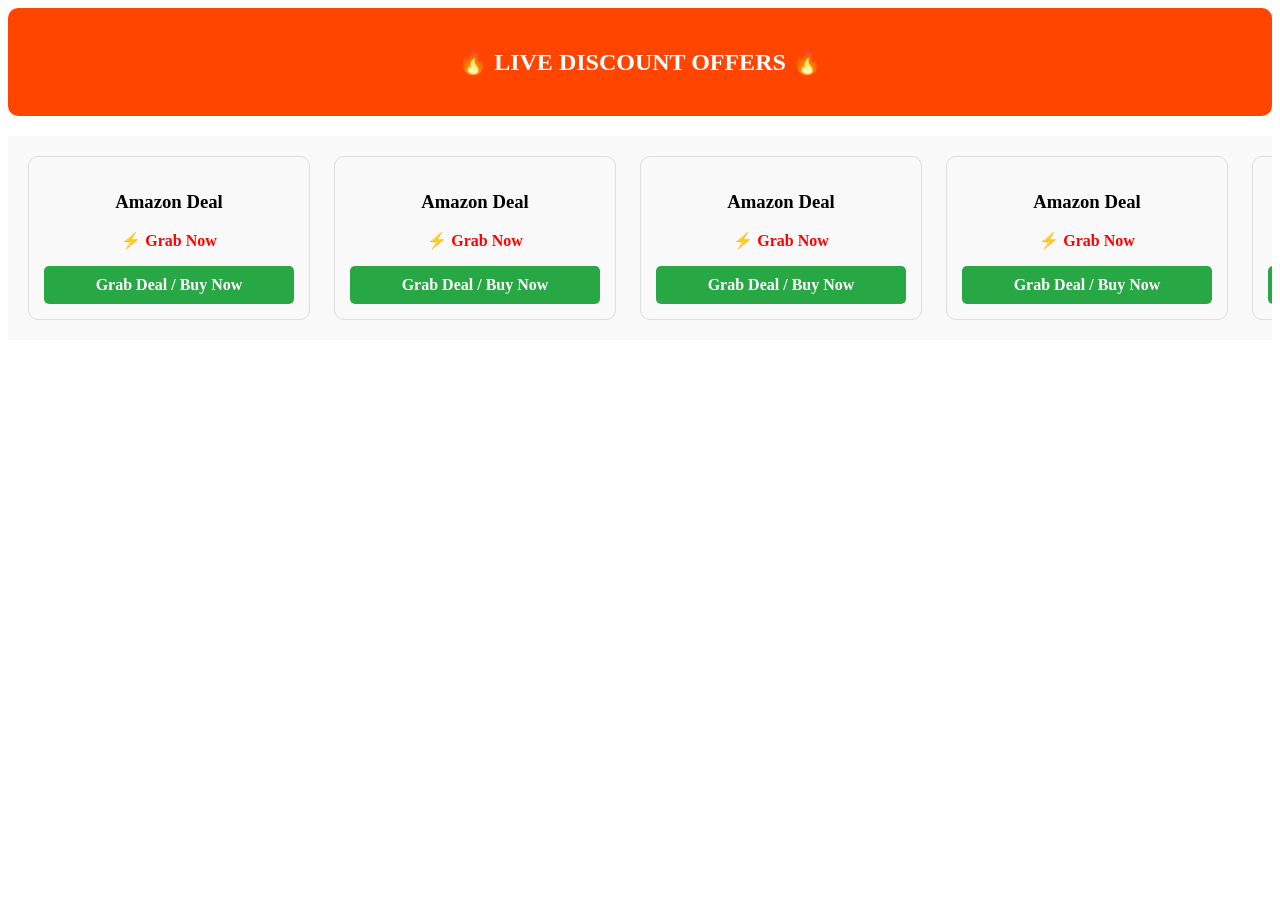
<file: NikolaToy.html>
<!DOCTYPE html>
<html>
<head>
    <title>Live Deals</title>
    <style>
        .banner { background: #ff4500; color: white; padding: 20px; text-align: center; border-radius: 10px; margin-bottom: 20px; }
        .product-card { border: 1px solid #ddd; padding: 15px; margin: 10px; border-radius: 10px; text-align: center; display: inline-block; width: 250px; vertical-align: top; }
        .btn { display: block; background: #28a745; color: white; padding: 10px; text-decoration: none; border-radius: 5px; margin-top: 10px; font-weight: bold; }
        .slider-box { overflow-x: auto; white-space: nowrap; padding: 10px; background: #f9f9f9; }
    </style>
</head>
<body>
    <div class="banner"><h2>🔥 LIVE DISCOUNT OFFERS 🔥</h2></div>
    <div class="slider-box" id="product-container"></div>

    <script>
        // अपनी फाइल के हिसाब से यहाँ नाम बदलें: 'amazon', 'mavigadget', 'nikolatoy'
        const myCategory = 'amazon'; 

        fetch('products.json')
        .then(r => r.json())
        .then(data => {
            const container = document.getElementById('product-container');
            data.filter(p => p.category === myCategory).forEach(p => {
                container.innerHTML += `
                    <div class="product-card">
                        <h3>${p.name}</h3>
                        <p style="color:red; font-weight:bold;">${p.price}</p>
                        <a href="${p.link}" target="_blank" class="btn">Grab Deal / Buy Now</a>
                    </div>`;
            });
        });
    </script>
</body>
</html>
</file>
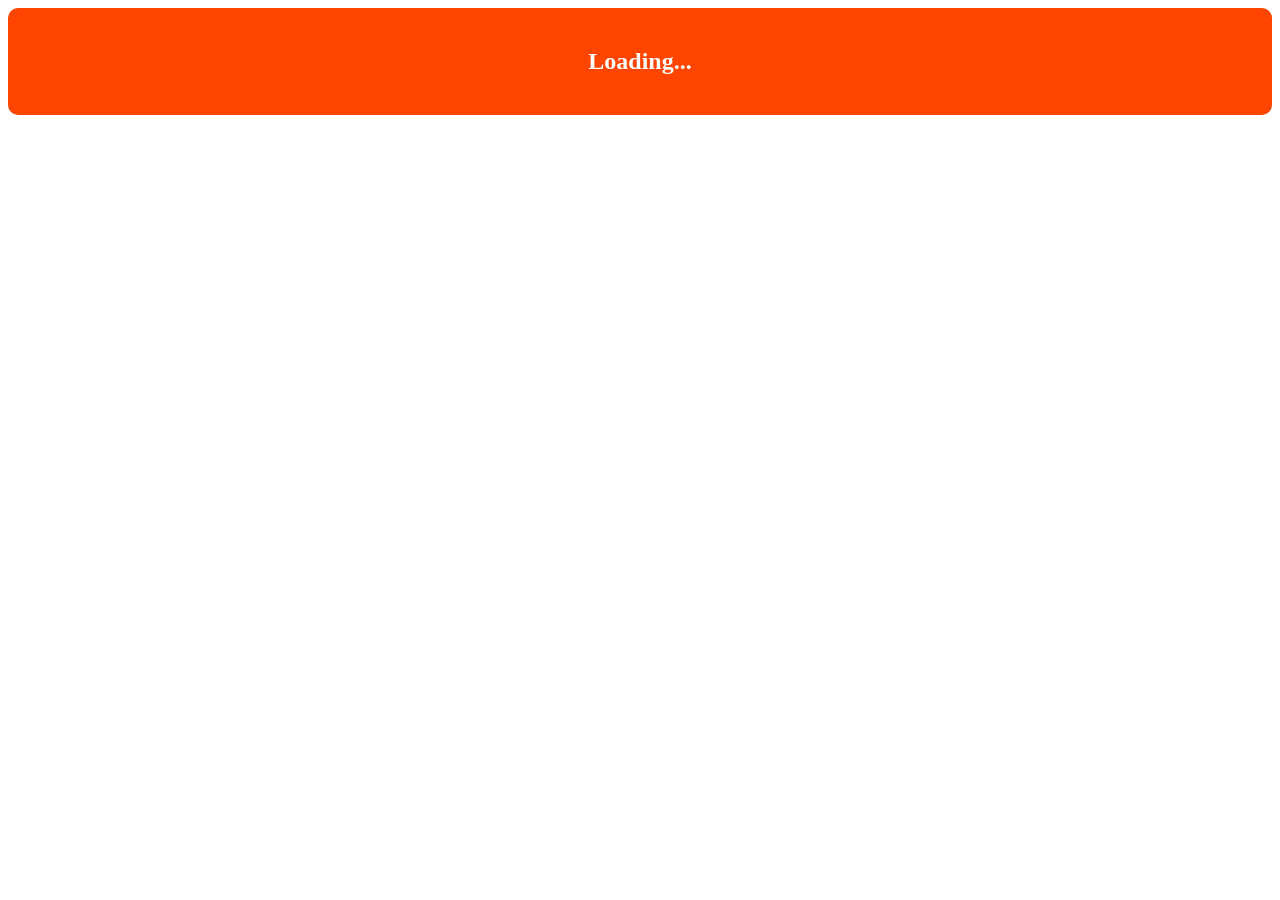
<file: nikolatoy.html>
<!DOCTYPE html>
<html>
<head>
    <title>Deals Page</title>
    <style>
        .banner { background: #ff4500; color: white; padding: 20px; text-align: center; border-radius: 10px; }
        .product-card { border: 1px solid #ddd; padding: 15px; margin: 10px; border-radius: 10px; text-align: center; display: inline-block; width: 200px; }
        .btn { display: block; background: #28a745; color: white; padding: 10px; text-decoration: none; border-radius: 5px; margin-top: 10px; }
    </style>
</head>
<body>
    <div class="banner"><h2 id="page-title">Loading...</h2></div>
    <div id="product-container"></div>

    <script>
        // बस यहाँ अपनी कैटेगरी का नाम बदलें (जैसे: 'amazon', 'flipkart', 'myntra', 'hamaramall')
        const myCategory = 'nikolatoy; 
        document.getElementById('page-title').innerText = myCategory.toUpperCase() + " DEALS";

        fetch('./products.json')
        .then(r => r.json())
        .then(data => {
            const container = document.getElementById('product-container');
            // यह कोड अपने आप फिल्टर कर लेगा
            data.filter(p => p.category.toLowerCase() === myCategory.toLowerCase()).forEach(p => {
                container.innerHTML += `
                    <div class="product-card">
                        <h3>${p.name}</h3>
                        <p style="color:red; font-weight:bold;">${p.price}</p>
                        <a href="${p.link}" target="_blank" class="btn">Buy Now</a>
                    </div>`;
            });
        });
    </script>
</body>
</html>
</file>
